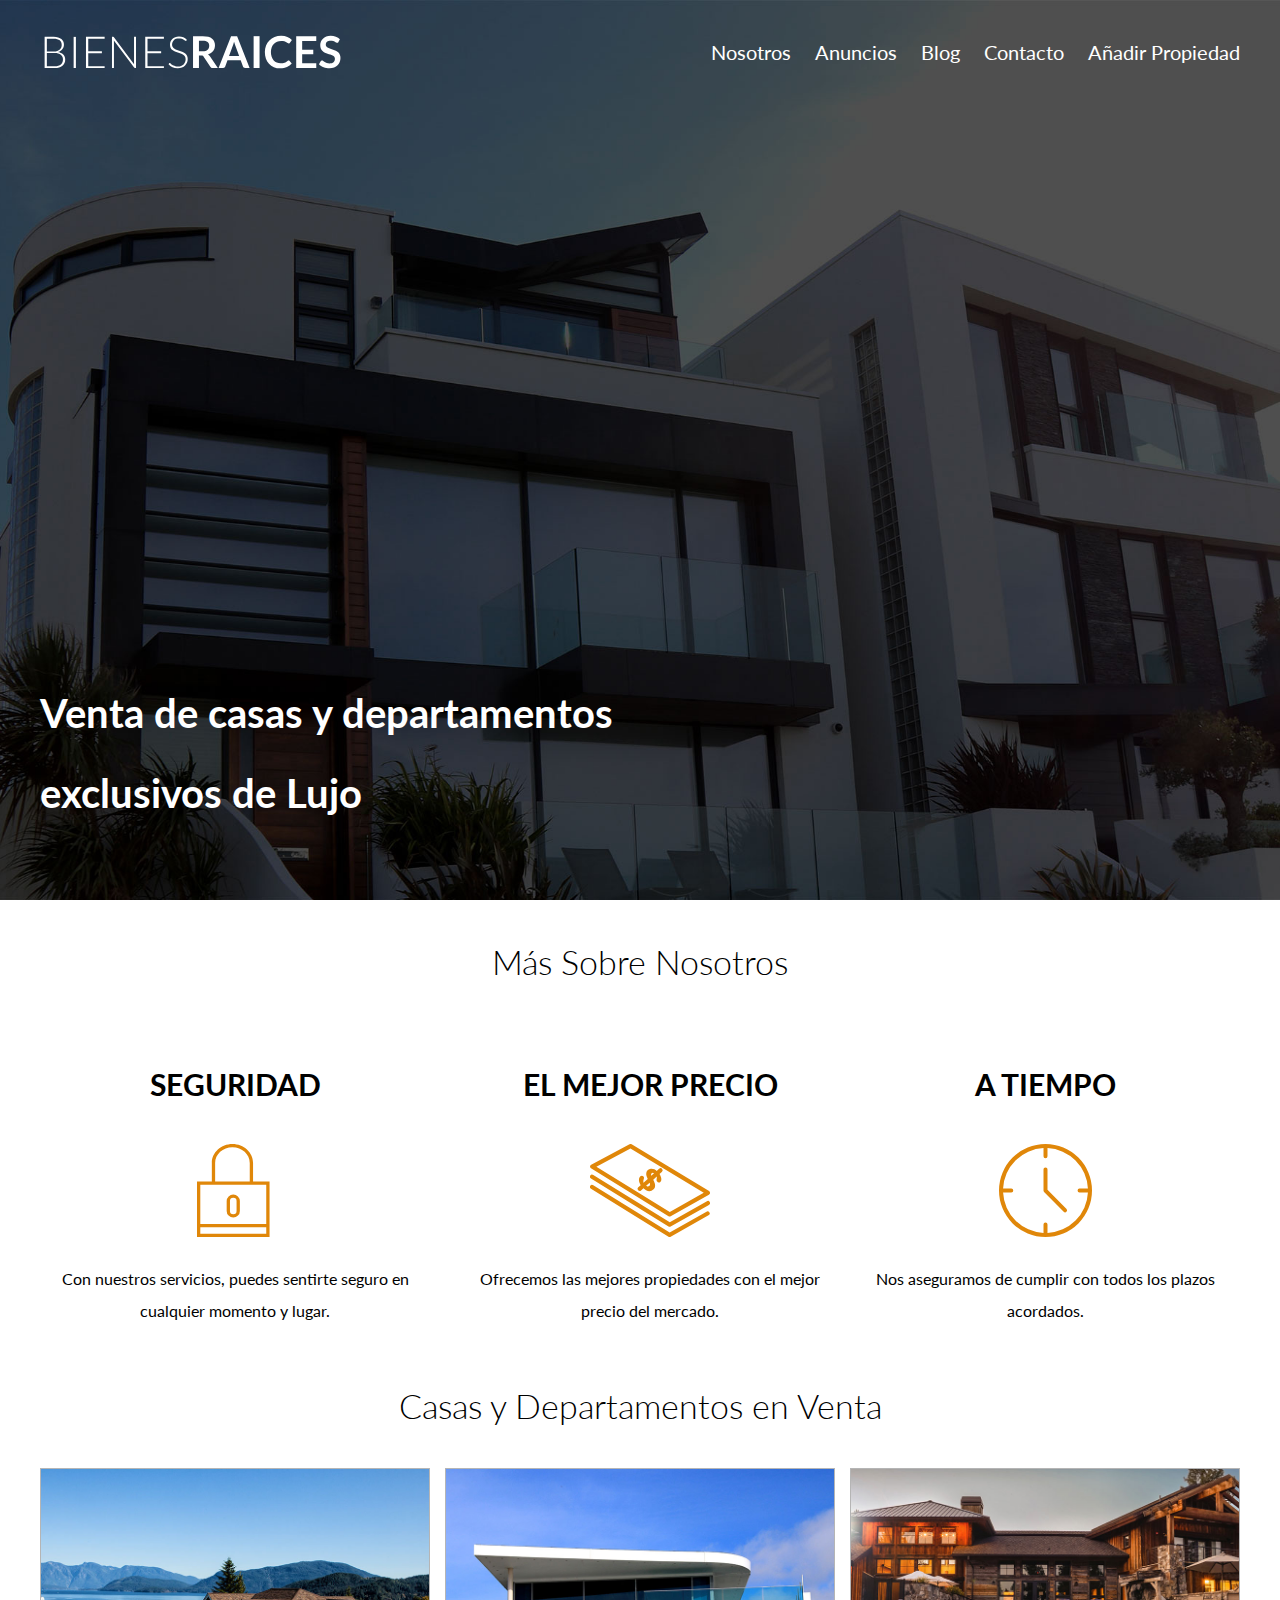
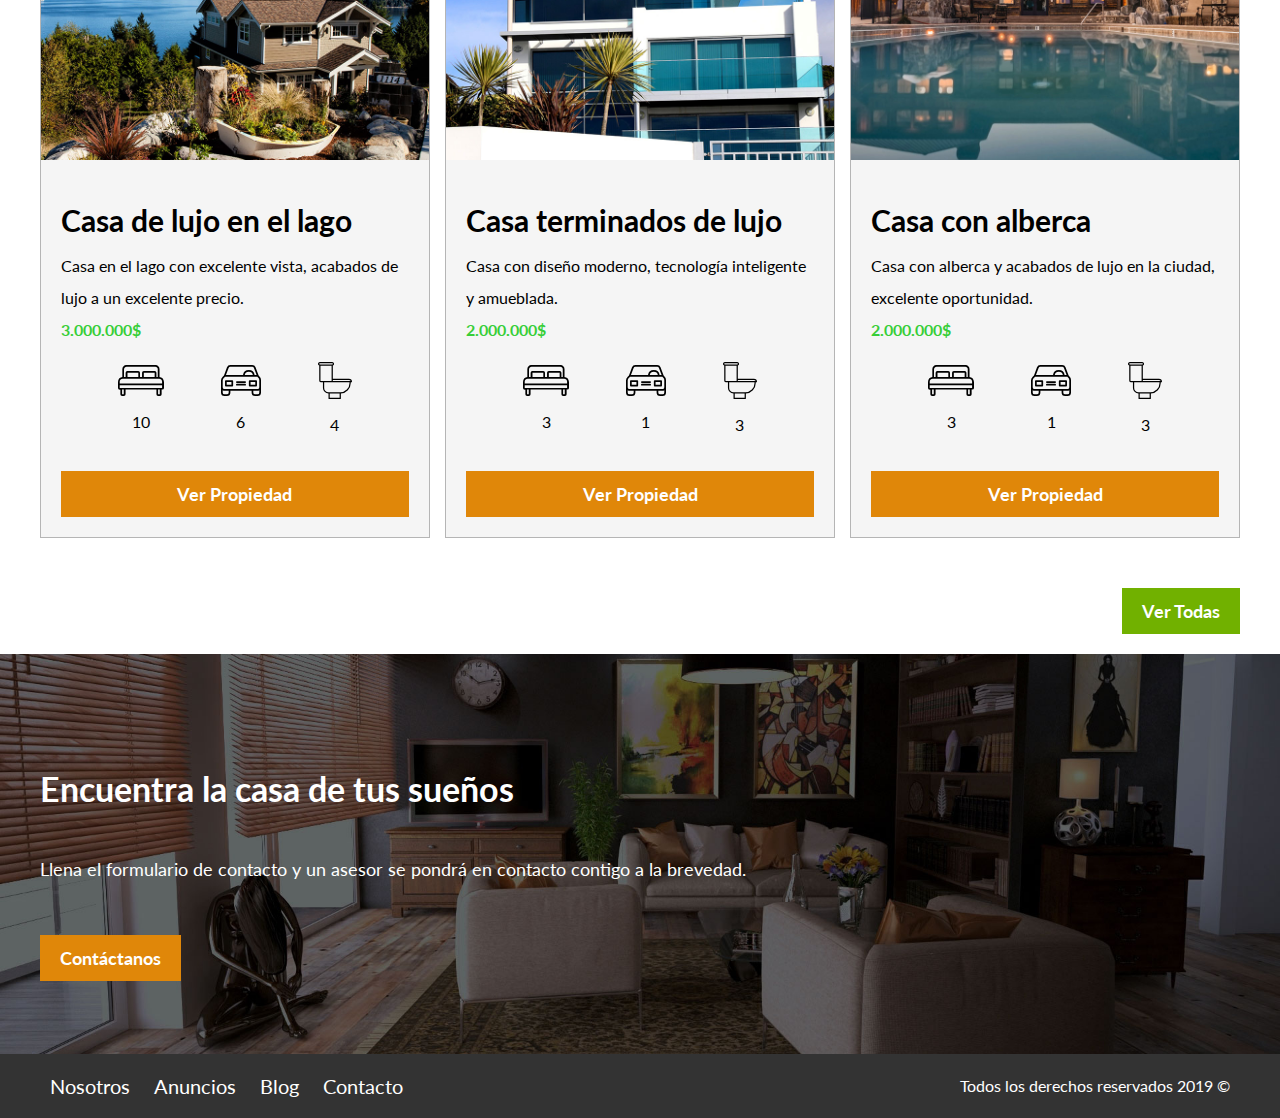
<file: Bienes Raíces/index.html>
<!DOCTYPE html>
<html lang="es">
<head>
    <meta charset="UTF-8">
    <meta http-equiv="X-UA-Compatible" content="IE=edge">
    <meta name="viewport" content="width=device-width, initial-scale=1.0">
    <title>Casas y Departamentos de Lujo</title>
    <link href="https://fonts.googleapis.com/css2?family=Lato:wght@300;400;700;900&display=swap" rel="stylesheet">
    <link rel="stylesheet" href="Css/normalize.css">
    <link rel="stylesheet" href="Css/app.css"> <!-- Mis estilos -->
</head>
<body>
    <header class="site-header inicio">
        <div class="contenedor contenido-header">
            <div class="barra">
                <img src="img/logo.svg" alt="Logo del sitio">
                <nav class="navegacion">
                    <a href="nosotros.html">Nosotros</a>
                    <a href="anuncios.html">Anuncios</a>
                    <a href="blog.html">Blog</a>
                    <a href="contacto.html">Contacto</a>
                    <a href="propiedad.html">Añadir Propiedad</a>
                </nav>
            </div>
            <h1>Venta de casas y departamentos exclusivos de Lujo</h1>
        </div>
    </header>
    
    <section class="contenedor seccion">
        <h2 class="font300 tcenter">Más Sobre Nosotros</h2>
        <div class="iconos-nosotros">
            <div class="icono"> 
                <h3>Seguridad</h3>
                <img src="img/icono1.svg" alt="Icono de Seguridad">
                <p>Con nuestros servicios, puedes sentirte seguro en cualquier momento y lugar.</p>
            </div>
            <div class="icono">
                <h3>El mejor precio</h3>
                <img src="img/icono2.svg" alt="Icono de Precio">
                <p>Ofrecemos las mejores propiedades con el mejor precio del mercado.</p>
            </div>
            <div class="icono"> 
                <h3>A tiempo</h3>
                <img src="img/icono3.svg" alt="Icono de Tiempo">
                <p>Nos aseguramos de cumplir con todos los plazos acordados.</p>
            </div>
        </div>
    </section>
    
    <main class="contenedor seccion">
        <h2 class="font300 tcenter">Casas y Departamentos en Venta</h2>
        
        <div class="contenedor-anuncio">
            <div class="anuncio">
                <img src="img/anuncio1.jpg" alt="Imagen de casa en el lago">
                <div class="contenido-anuncio">
                    <h3>Casa de lujo en el lago</h3>
                    <p class="descripcion">Casa en el lago con excelente vista, acabados de lujo a un excelente precio.</p>
                    <p class="precio">3.000.000$</p>
                    <ul class="iconito">
                        <li><img src="img/icono_dormitorio.svg" alt="Icono dormitorios"><p>10</p></li>
                        <li><img src="img/icono_estacionamiento.svg" alt="Icono estacionamiento"><p>6</p></li>
                        <li><img src="img/icono_wc.svg" alt="Icono baños"><p>4</p></li>
                    </ul>
                    <a href="#" class="boton boton-amarillo d-block">Ver Propiedad</a>
                </div>
            </div>
            <!-- Se repiten los anuncios, y serán reemplazados con datos dinámicos -->
            <div class="anuncio">
                <img src="img/anuncio2.jpg" alt="Imagen de casa en el campo">
                <div class="contenido-anuncio">
                    <h3>Casa terminados de lujo</h3>
                    <p class="descripcion">Casa con diseño moderno, tecnología inteligente y amueblada.</p>
                    <p class="precio">2.000.000$</p>
                    <ul class="iconito">
                        <li><img src="img/icono_dormitorio.svg" alt="Icono dormitorios"><p>3</p></li>
                        <li><img src="img/icono_estacionamiento.svg" alt="Icono estacionamiento"><p>1</p></li>
                        <li><img src="img/icono_wc.svg" alt="Icono baños"><p>3</p></li>
                    </ul>
                    <a href="#" class="boton boton-amarillo d-block">Ver Propiedad</a>
                </div>
            </div>
            <div class="anuncio">
                <img src="img/anuncio3.jpg" alt="Imagen de casa con alberca">
                <div class="contenido-anuncio">
                    <h3>Casa con alberca</h3>
                    <p class="descripcion">Casa con alberca y acabados de lujo en la ciudad, excelente oportunidad.</p>
                    <p class="precio">2.000.000$</p>
                    <ul class="iconito">
                        <li><img src="img/icono_dormitorio.svg" alt="Icono dormitorios"><p>3</p></li>
                        <li><img src="img/icono_estacionamiento.svg" alt="Icono estacionamiento"><p>1</p></li>
                        <li><img src="img/icono_wc.svg" alt="Icono baños"><p>3</p></li>
                    </ul>
                    <a href="#" class="boton boton-amarillo d-block">Ver Propiedad</a>
                </div>
            </div>
        </div>

        <div class="ver-todas">
            <a href="anuncios.html" class="boton boton-verde">Ver Todas</a>
        </div>
    </main>

    <section class="imagen-contacto">
        <div class="contenedor contenido-contacto">
            <h2>Encuentra la casa de tus sueños</h2>
            <p>Llena el formulario de contacto y un asesor se pondrá en contacto contigo a la brevedad.</p>
            <a href="contacto.html" class="boton boton-amarillo">Contáctanos</a>
        </div>
    </section>
    
    <footer class="footer">
        <nav class="navegacion">
            <a href="nosotros.html">Nosotros</a>
            <a href="anuncios.html">Anuncios</a>
            <a href="blog.html">Blog</a>
            <a href="contacto.html">Contacto</a>
        </nav>
        <p>Todos los derechos reservados 2019 &copy;</p>
    </footer>

    <!-- Carga el archivo JavaScript al final para que el DOM esté listo -->
    <script src="apiservice.js"></script>
</body>
</html>
</file>
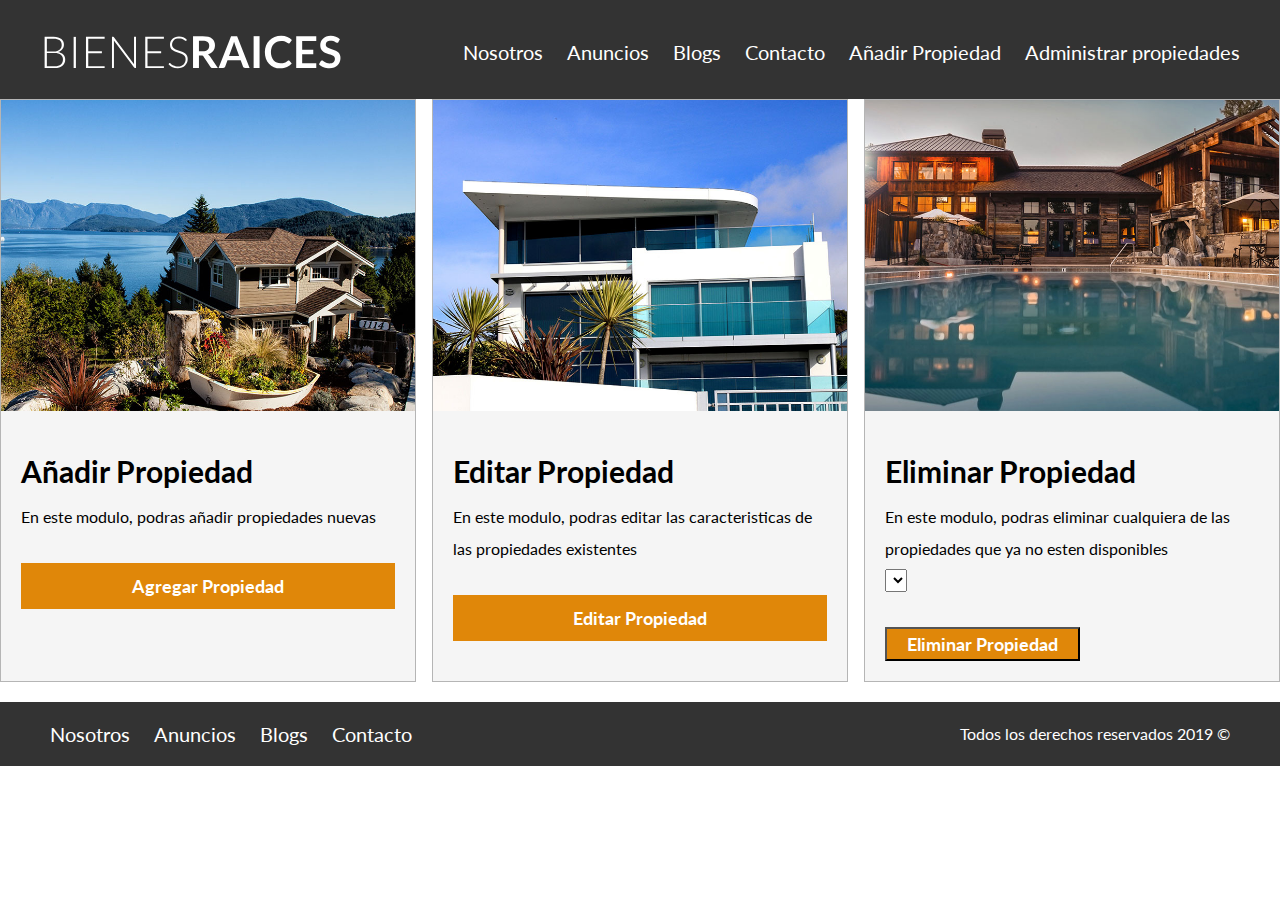
<file: Bienes Raíces/admin.html>
<!DOCTYPE html>
<html lang="en">
<head>
    <meta charset="UTF-8">
    <meta http-equiv="X-UA-Compatible" content="IE=edge">
    <meta name="viewport" content="width=device-width, initial-scale=1.0">
    <title>Document</title>
    <link href="https://fonts.googleapis.com/css2?family=Lato:wght@300;400;700;900&display=swap" rel="stylesheet">
    <link rel="stylesheet" href="Css/normalize.css">
    <link rel="stylesheet" href="Css/app.css"> <!--Mis estilos de ultimo-->
</head>
<body>
    <header class="site-header"> <!--Etiqueta para indicar que es un encabezado-->
        <div class="contenedor contenido-header">
            <div class="barra">
                <img src="img/logo.svg" alt="">
                <nav class="navegacion"> <!--  Etiqueta que se usa para indicar que es una sección de navegación-->
                    <a href="nosotros.html">Nosotros</a>
                    <a href="anuncios.html">Anuncios</a>
                    <a href="blog.html">Blogs</a>
                    <a href="contacto.html">Contacto</a>
                    <a href="propiedad.html">Añadir Propiedad</a>
                    <a href="admin.html">Administrar propiedades</a>
                </nav>
            </div>
        </div>
    </header>

    <div class="contenedor-anuncio-admin">
        <div class="anuncio">
            <img src="img/anuncio1.jpg" alt="Anuncio casa en el campo">
            <div class="contenido-anuncio">
                <h3>Añadir Propiedad</h3>
                <p>En este modulo, podras añadir propiedades nuevas</p>
                <a href="propiedad.html" class="boton boton-amarillo d-block">Agregar Propiedad</a>
            </div>   
        </div>
        
        <div class="anuncio">
            <img src="img/anuncio2.jpg" alt="Anuncio casa en el campo">
            <div class="contenido-anuncio">
                <h3>Editar Propiedad</h3>
                <p>En este modulo, podras editar las caracteristicas de las propiedades existentes</p>
                <a href="anuncio.html" class="boton boton-amarillo d-block">Editar Propiedad</a>
            </div>   
        </div>
        
        <div class="anuncio" id="eliminar">
            <img src="img/anuncio3.jpg" alt="Anuncio casa en el campo">
            <div class="contenido-anuncio">
                <h3>Eliminar Propiedad</h3>
                <p>En este modulo, podras eliminar cualquiera de las propiedades que ya no esten disponibles</p>
                <select id="select-casas">
                    <!-- Opciones serán agregadas dinámicamente -->
                </select>
                <button id="boton-eliminar" class="boton boton-amarillo d-block">Eliminar Propiedad</button>
            </div>   
        </div>
    </div>
    
    <footer class="footer"> <!--parte inferior de una seccion-->
        <nav class="navegacion">
            <a href="nosotros.html">Nosotros</a>
            <a href="anuncios.html">Anuncios</a>
            <a href="blog.html">Blogs</a>
            <a href="contacto.html">Contacto</a>
        </nav>
        <p>Todos los derechos reservados 2019 &copy</p>
    </footer>

    <script src="./apiservice.js"></script> <!-- Asegúrate de que la ruta sea correcta -->
</body>
</html>
</file>
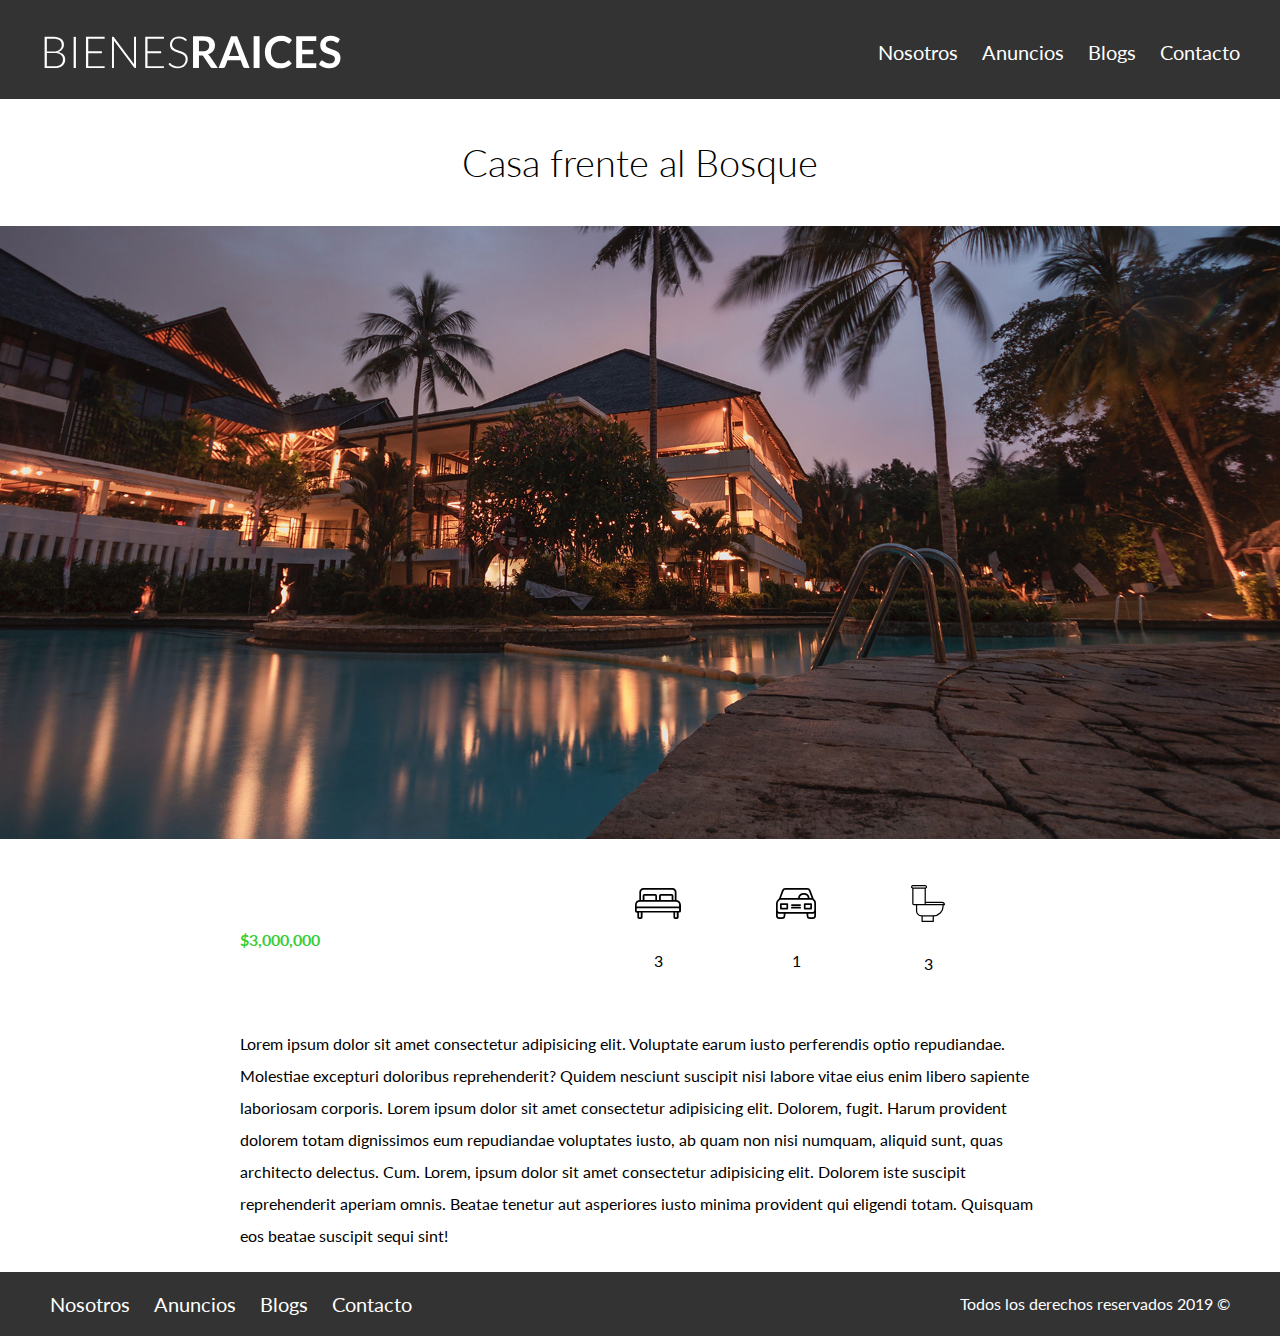
<file: Bienes Raíces/anuncio.html>
<!DOCTYPE html>
<html lang="en">
<head>
    <meta charset="UTF-8">
    <meta http-equiv="X-UA-Compatible" content="IE=edge">
    <meta name="viewport" content="width=device-width, initial-scale=1.0">
    <title>Nosotros</title>
    <link href="https://fonts.googleapis.com/css2?family=Lato:wght@300;400;700;900&display=swap" rel="stylesheet">
    <link rel="stylesheet" href="Css/normalize.css">
    <link rel="stylesheet" href="Css/app.css"> <!--Mis estilos de ultimo-->
</head>
<body>
    <header class="site-header"> <!--Etiqueta para indicar que es un encabezado-->
        
        <div class="contenedor contenido-header">
            
            
            <div class="barra">
            
                <img src="img/logo.svg" alt="">
                
                <nav class="navegacion"> <!--  Etiqueta que se usa para indicar que es una sección de navegación-->
                    <a href="nosotros.html">Nosotros</a>
                    <a href="anuncios.html">Anuncios</a>
                    <a href="blog.html">Blogs</a>
                    <a href="contacto.html">Contacto</a>
                </nav>
            
            </div>
           
        
        </div>
    
    </header>
    
    <h1 class="font300 tcenter">Casa frente al Bosque</h1>
    <img src="img/destacada.jpg" alt="">
    <main class="contenedor seccion contenido-centrado">
        <div class="resumen-propiedad">
            <p class="precio">$3,000,000</p>
            <ul class="iconito">
                <li>
                    <img src="img/icono_dormitorio.svg" alt="">
                    <p>3</p>    
                </li>
                <li>
                    <img src="img/icono_estacionamiento.svg" alt="">
                    <p>1</p>    
                </li>
                <li>
                    <img src="img/icono_wc.svg" alt="">
                    <p>3</p>    
                </li>

            </ul>
        </div>
        <p>Lorem ipsum dolor sit amet consectetur adipisicing elit. Voluptate earum iusto perferendis optio repudiandae. Molestiae 
            excepturi doloribus reprehenderit? Quidem nesciunt suscipit nisi labore vitae eius enim libero sapiente laboriosam corporis.
        Lorem ipsum dolor sit amet consectetur adipisicing elit. Dolorem, fugit. Harum provident dolorem totam dignissimos 
            eum repudiandae voluptates iusto, ab quam non nisi numquam, aliquid sunt, quas architecto delectus. Cum. Lorem, 
            ipsum dolor sit amet consectetur adipisicing elit. Dolorem iste suscipit reprehenderit aperiam omnis. 
            Beatae tenetur aut asperiores iusto minima provident qui eligendi totam. Quisquam eos beatae suscipit sequi sint!</p>

    </main>
    
    <footer class="footer"> <!--parte inferior de una seccion-->
        <nav class="navegacion">
            <a href="nosotros.html">Nosotros</a>
            <a href="anuncios.html">Anuncios</a>
            <a href="blog.html">Blogs</a>
            <a href="contacto.html">Contacto</a>
        </nav>
        <p>Todos los derechos reservados 2019 &copy</p>
    </footer>


</body>
</html>
<!--RECOMENDACIONES-->
<!--1. Siempre tener un único nombre para cada id(ya que estos se usan para modificar solo una parte especifica de la pagina)-->
</file>
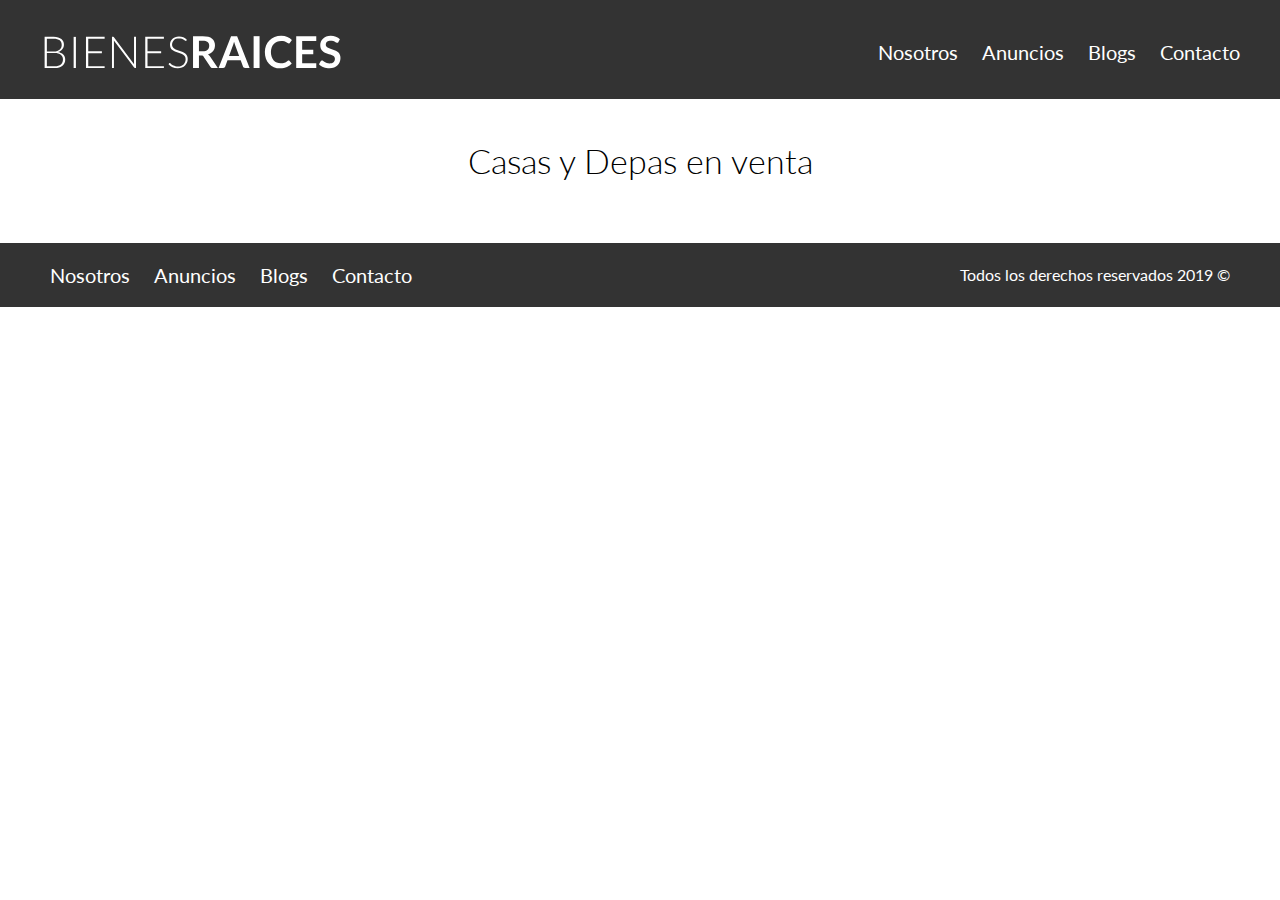
<file: Bienes Raíces/anuncios.html>
<!DOCTYPE html>
<html lang="en">
<head>
    <meta charset="UTF-8">
    <meta http-equiv="X-UA-Compatible" content="IE=edge">
    <meta name="viewport" content="width=device-width, initial-scale=1.0">
    <title>Anuncios</title>
    <link href="https://fonts.googleapis.com/css2?family=Lato:wght@300;400;700;900&display=swap" rel="stylesheet">
    <link rel="stylesheet" href="Css/normalize.css">
    <link rel="stylesheet" href="Css/app.css"> <!--Mis estilos de ultimo-->
</head>
<body>
    <header class="site-header"> <!--Etiqueta para indicar que es un encabezado-->
        <div class="contenedor contenido-header">
            <div class="barra">
                <img src="img/logo.svg" alt="">
                <nav class="navegacion"> <!--  Etiqueta que se usa para indicar que es una sección de navegación-->
                    <a href="nosotros.html">Nosotros</a>
                    <a href="anuncios.html">Anuncios</a>
                    <a href="blog.html">Blogs</a>
                    <a href="contacto.html">Contacto</a>
                </nav>
            </div>
        </div>
    </header>
    <main class="contenedor seccion">
        <h2 class="font300 tcenter">Casas y Depas en venta</h2>
        <div class="contenedor-anuncio">
            <!-- Los anuncios se cargarán aquí dinámicamente -->
        </div>
    </main>
    <footer class="footer"> <!--parte inferior de una seccion-->
        <nav class="navegacion">
            <a href="nosotros.html">Nosotros</a>
            <a href="anuncios.html">Anuncios</a>
            <a href="blog.html">Blogs</a>
            <a href="contacto.html">Contacto</a>
        </nav>
        <p>Todos los derechos reservados 2019 &copy</p>
    </footer>
    <script src="apiservice.js"></script>
</body>
</html>
</file>
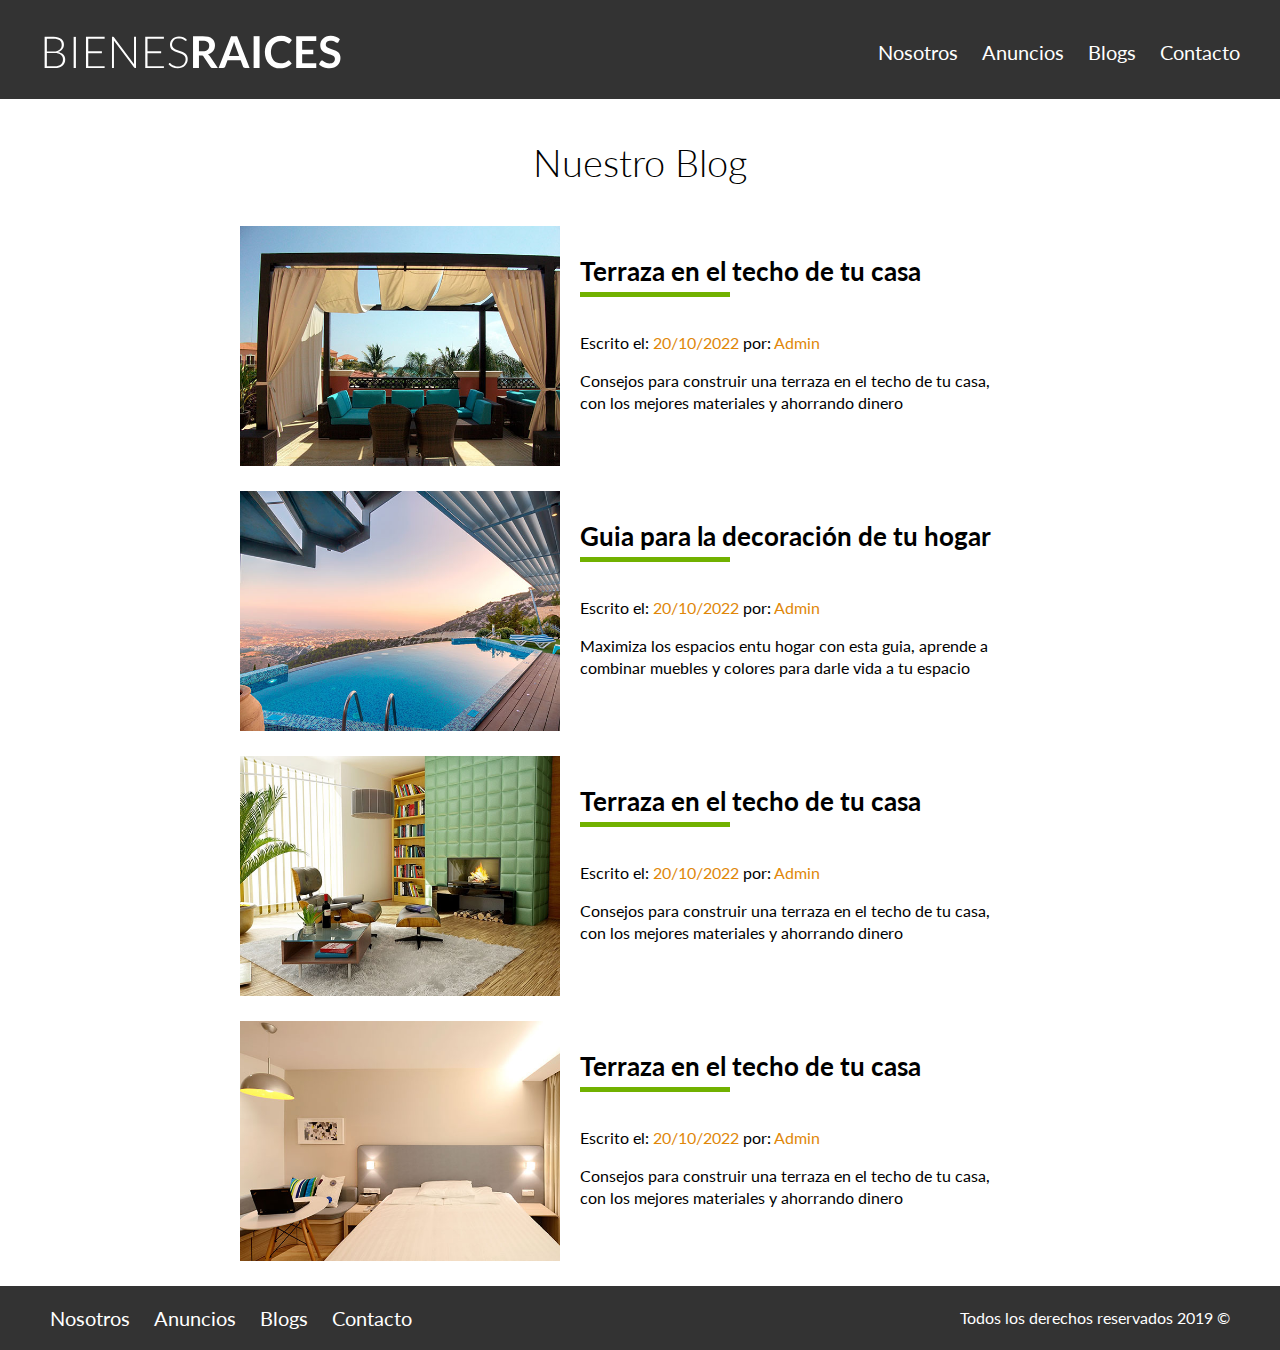
<file: Bienes Raíces/blog.html>
<!DOCTYPE html>
<html lang="en">
<head>
    <meta charset="UTF-8">
    <meta http-equiv="X-UA-Compatible" content="IE=edge">
    <meta name="viewport" content="width=device-width, initial-scale=1.0">
    <title>Nosotros</title>
    <link href="https://fonts.googleapis.com/css2?family=Lato:wght@300;400;700;900&display=swap" rel="stylesheet">
    <link rel="stylesheet" href="Css/normalize.css">
    <link rel="stylesheet" href="Css/app.css"> <!--Mis estilos de ultimo-->
</head>
<body>
    <header class="site-header"> <!--Etiqueta para indicar que es un encabezado-->
        
        <div class="contenedor contenido-header">
            
            
            <div class="barra">
            
                <img src="img/logo.svg" alt="">
                
                <nav class="navegacion"> <!--  Etiqueta que se usa para indicar que es una sección de navegación-->
                    <a href="nosotros.html">Nosotros</a>
                    <a href="anuncios.html">Anuncios</a>
                    <a href="blog.html">Blogs</a>
                    <a href="contacto.html">Contacto</a>
                </nav>
            
            </div>
           
        
        </div>
    
    </header>
    
    
    <main class="contenedor seccion contenido-centrado">
        <h1 class="font300 tcenter">Nuestro  Blog</h1>
        
        <article class="entrada-blog"> <!--secciones que hablan por si mismo-->
            <div class="imagen">
                <img src="img/blog1.jpg" alt="Entrada de blog">
            </div>
            
            <div class="texto-entrada">
                <a href="entrada.html">
                    <h4>Terraza en el techo de tu casa</h4>
                </a>
                <p>Escrito el: <span>20/10/2022</span> por: <span> Admin </span></p>
                <p>Consejos para construir una terraza en el techo de tu casa, con los mejores materiales y ahorrando dinero</p>
            </div>     
        
        </article>
        
        <article class="entrada-blog">
            <div class="imagen">
                <img src="img/blog2.jpg" alt="Entrada de blog">
            </div>
            <div class="texto-entrada">
                <a href="entrada.html">
                    <h4>Guia para la decoración de tu hogar</h4>
                </a>
                <p>Escrito el: <span>20/10/2022</span> por: <span> Admin </span></p>
                <p>Maximiza los espacios entu hogar con esta guia, aprende a combinar muebles y colores para darle vida a tu espacio</p>
            </div>
        </article>

        <article class="entrada-blog"> <!--secciones que hablan por si mismo-->
            <div class="imagen">
                <img src="img/blog3.jpg" alt="Entrada de blog">
            </div>
            
            <div class="texto-entrada">
                <a href="entrada.html">
                    <h4>Terraza en el techo de tu casa</h4>
                </a>
                <p>Escrito el: <span>20/10/2022</span> por: <span> Admin </span></p>
                <p>Consejos para construir una terraza en el techo de tu casa, con los mejores materiales y ahorrando dinero</p>
            </div>     
        
        </article>

        <article class="entrada-blog"> <!--secciones que hablan por si mismo-->
            <div class="imagen">
                <img src="img/blog4.jpg" alt="Entrada de blog">
            </div>
            
            <div class="texto-entrada">
                <a href="entrada.html">
                    <h4>Terraza en el techo de tu casa</h4>
                </a>
                <p>Escrito el: <span>20/10/2022</span> por: <span> Admin </span></p>
                <p>Consejos para construir una terraza en el techo de tu casa, con los mejores materiales y ahorrando dinero</p>
            </div>     
        
        </article>

    </main>
    
    <footer class="footer"> <!--parte inferior de una seccion-->
        <nav class="navegacion">
            <a href="nosotros.html">Nosotros</a>
            <a href="anuncios.html">Anuncios</a>
            <a href="blog.html">Blogs</a>
            <a href="contacto.html">Contacto</a>
        </nav>
        <p>Todos los derechos reservados 2019 &copy</p>
    </footer>


</body>
</html>
<!--RECOMENDACIONES-->
<!--1. Siempre tener un único nombre para cada id(ya que estos se usan para modificar solo una parte especifica de la pagina)-->
</file>
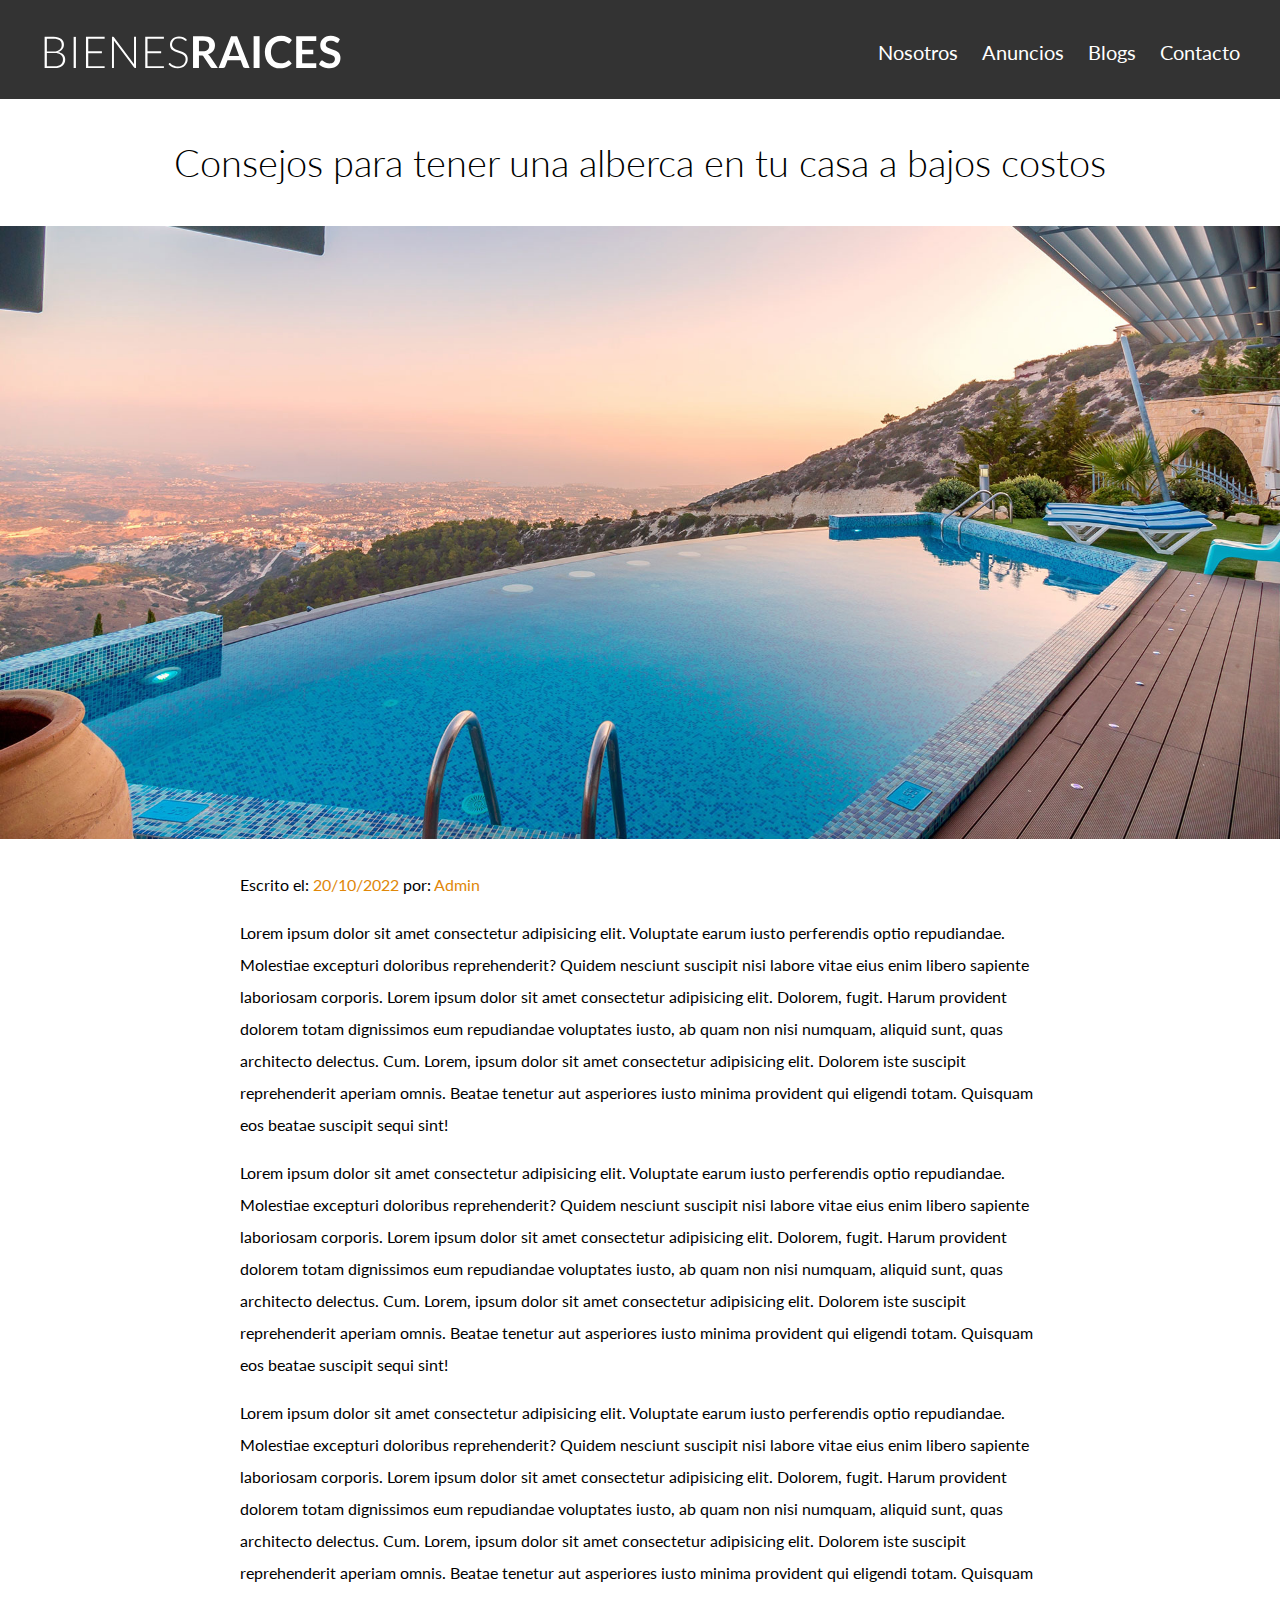
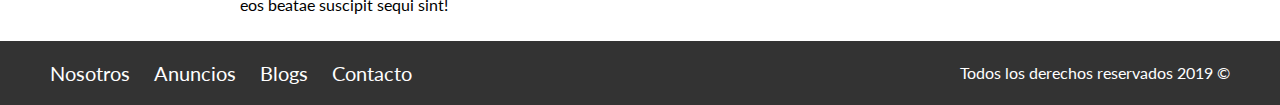
<file: Bienes Raíces/entrada.html>
<!DOCTYPE html>
<html lang="en">
<head>
    <meta charset="UTF-8">
    <meta http-equiv="X-UA-Compatible" content="IE=edge">
    <meta name="viewport" content="width=device-width, initial-scale=1.0">
    <title>Entrada</title>
    <link href="https://fonts.googleapis.com/css2?family=Lato:wght@300;400;700;900&display=swap" rel="stylesheet">
    <link rel="stylesheet" href="Css/normalize.css">
    <link rel="stylesheet" href="Css/app.css"> <!--Mis estilos de ultimo-->
</head>
<body>
    <header class="site-header"> <!--Etiqueta para indicar que es un encabezado-->
        
        <div class="contenedor contenido-header">
            
            
            <div class="barra">
            
                <img src="img/logo.svg" alt="">
                
                <nav class="navegacion"> <!--  Etiqueta que se usa para indicar que es una sección de navegación-->
                    <a href="nosotros.html">Nosotros</a>
                    <a href="anuncios.html">Anuncios</a>
                    <a href="blog.html">Blogs</a>
                    <a href="contacto.html">Contacto</a>
                </nav>
            
            </div>
           
        
        </div>
    
    </header>
    
    <h1 class="font300 tcenter">Consejos para tener una alberca en tu casa a bajos costos</h1>
    <img src="img/destacada2.jpg" alt="">
    <main class="contenedor seccion contenido-centrado texto-entrada">
        <p>Escrito el: <span>20/10/2022</span> por: <span> Admin </span></p>

        <p>Lorem ipsum dolor sit amet consectetur adipisicing elit. Voluptate earum iusto perferendis optio repudiandae. Molestiae 
            excepturi doloribus reprehenderit? Quidem nesciunt suscipit nisi labore vitae eius enim libero sapiente laboriosam corporis.
        Lorem ipsum dolor sit amet consectetur adipisicing elit. Dolorem, fugit. Harum provident dolorem totam dignissimos 
            eum repudiandae voluptates iusto, ab quam non nisi numquam, aliquid sunt, quas architecto delectus. Cum. Lorem, 
            ipsum dolor sit amet consectetur adipisicing elit. Dolorem iste suscipit reprehenderit aperiam omnis. 
            Beatae tenetur aut asperiores iusto minima provident qui eligendi totam. Quisquam eos beatae suscipit sequi sint!</p>
        <p>Lorem ipsum dolor sit amet consectetur adipisicing elit. Voluptate earum iusto perferendis optio repudiandae. Molestiae 
                excepturi doloribus reprehenderit? Quidem nesciunt suscipit nisi labore vitae eius enim libero sapiente laboriosam corporis.
            Lorem ipsum dolor sit amet consectetur adipisicing elit. Dolorem, fugit. Harum provident dolorem totam dignissimos 
                eum repudiandae voluptates iusto, ab quam non nisi numquam, aliquid sunt, quas architecto delectus. Cum. Lorem, 
                ipsum dolor sit amet consectetur adipisicing elit. Dolorem iste suscipit reprehenderit aperiam omnis. 
                Beatae tenetur aut asperiores iusto minima provident qui eligendi totam. Quisquam eos beatae suscipit sequi sint!</p>
        <p>Lorem ipsum dolor sit amet consectetur adipisicing elit. Voluptate earum iusto perferendis optio repudiandae. Molestiae 
                    excepturi doloribus reprehenderit? Quidem nesciunt suscipit nisi labore vitae eius enim libero sapiente laboriosam corporis.
                Lorem ipsum dolor sit amet consectetur adipisicing elit. Dolorem, fugit. Harum provident dolorem totam dignissimos 
                    eum repudiandae voluptates iusto, ab quam non nisi numquam, aliquid sunt, quas architecto delectus. Cum. Lorem, 
                    ipsum dolor sit amet consectetur adipisicing elit. Dolorem iste suscipit reprehenderit aperiam omnis. 
                    Beatae tenetur aut asperiores iusto minima provident qui eligendi totam. Quisquam eos beatae suscipit sequi sint!</p>

    </main>
    
    <footer class="footer"> <!--parte inferior de una seccion-->
        <nav class="navegacion">
            <a href="nosotros.html">Nosotros</a>
            <a href="anuncios.html">Anuncios</a>
            <a href="blog.html">Blogs</a>
            <a href="contacto.html">Contacto</a>
        </nav>
        <p>Todos los derechos reservados 2019 &copy</p>
    </footer>


</body>
</html>
<!--RECOMENDACIONES-->
<!--1. Siempre tener un único nombre para cada id(ya que estos se usan para modificar solo una parte especifica de la pagina)-->
</file>
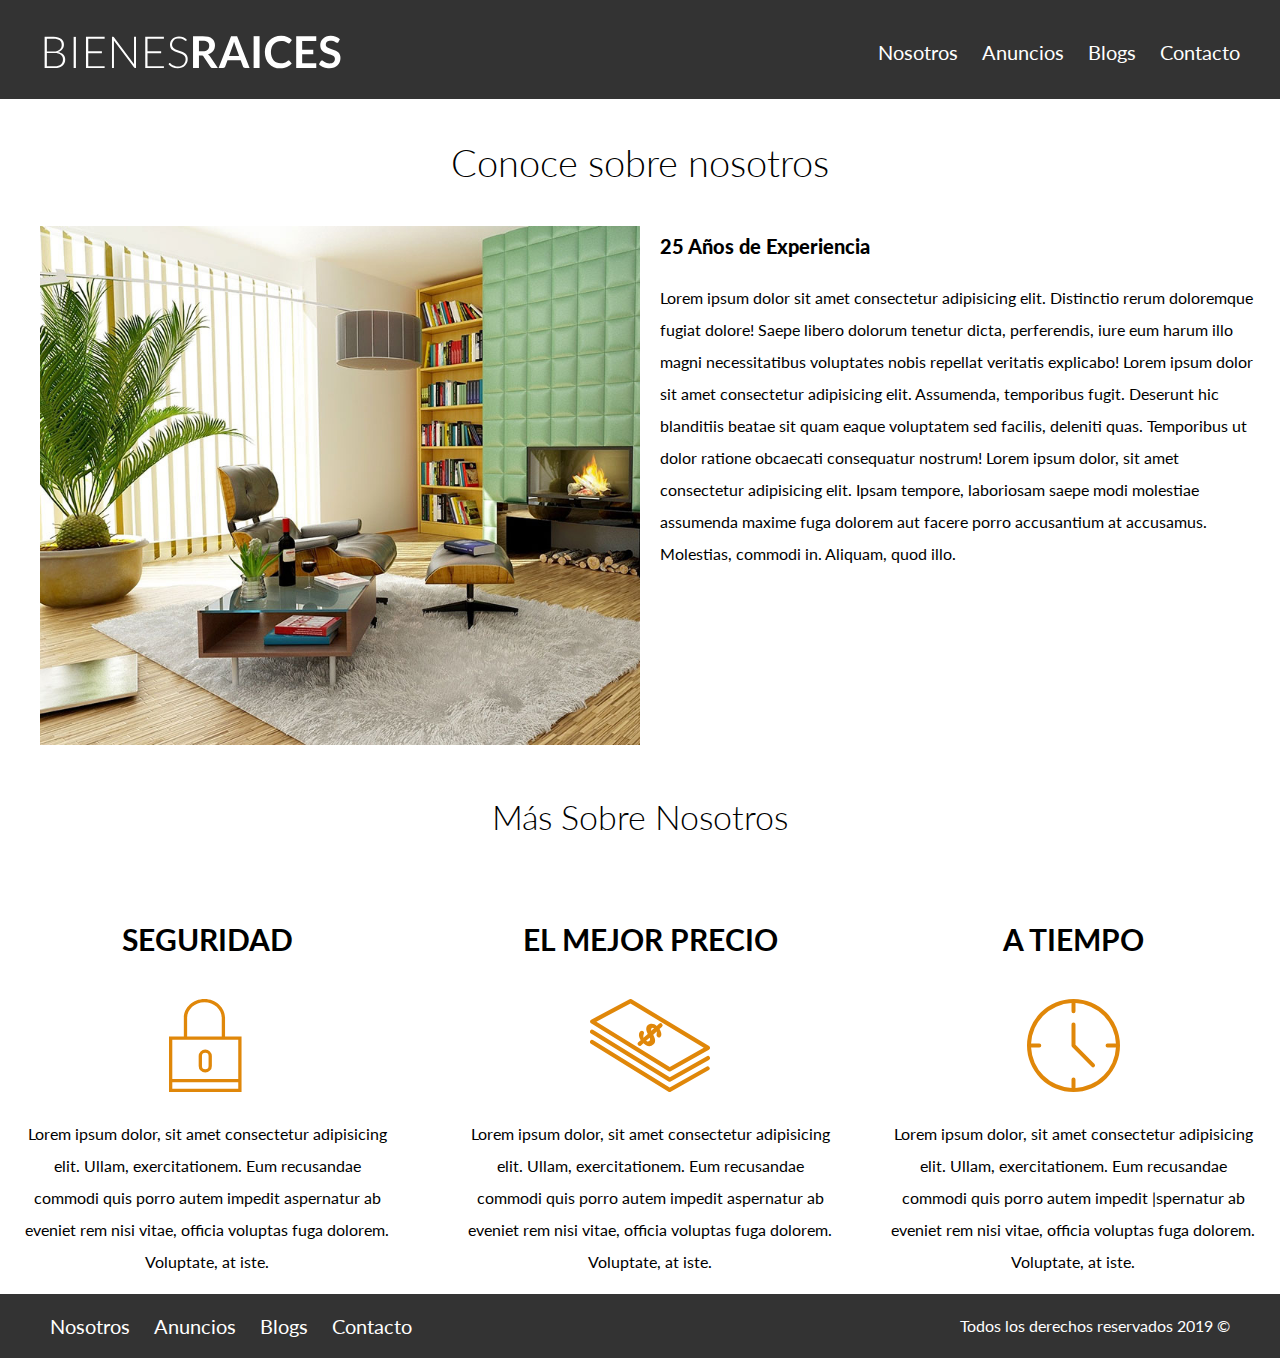
<file: Bienes Raíces/nosotros.html>
<!DOCTYPE html>
<html lang="en">
<head>
    <meta charset="UTF-8">
    <meta http-equiv="X-UA-Compatible" content="IE=edge">
    <meta name="viewport" content="width=device-width, initial-scale=1.0">
    <title>Nosotros</title>
    <link href="https://fonts.googleapis.com/css2?family=Lato:wght@300;400;700;900&display=swap" rel="stylesheet">
    <link rel="stylesheet" href="Css/normalize.css">
    <link rel="stylesheet" href="Css/app.css"> <!--Mis estilos de ultimo-->
</head>
<body>
    <header class="site-header"> <!--Etiqueta para indicar que es un encabezado-->
        
        <div class="contenedor contenido-header">
            
            
            <div class="barra">
            
                <img src="img/logo.svg" alt="">
                
                <nav class="navegacion"> <!--  Etiqueta que se usa para indicar que es una sección de navegación-->
                    <a href="nosotros.html">Nosotros</a>
                    <a href="anuncios.html">Anuncios</a>
                    <a href="blog.html">Blogs</a>
                    <a href="contacto.html">Contacto</a>
                </nav>
            
            </div>
           
        
        </div>
    
    </header>
    
    <main class="contenedor">
        <h1 class="font300 tcenter">Conoce sobre nosotros</h1>
        <div class="contenido-nosotros">
            <div class="imagen">
                <img src="img/nosotros.jpg" alt="imagen sobe¿re nosotros">
            </div>
            <div class="texto-nosotros">
                <blockquote>25 Años de Experiencia</blockquote>
                <p>Lorem ipsum dolor sit amet consectetur adipisicing elit. Distinctio 
                rerum doloremque fugiat dolore! Saepe libero dolorum tenetur 
                dicta, perferendis, iure eum harum illo magni necessitatibus voluptates nobis 
                repellat veritatis explicabo! Lorem ipsum dolor sit amet consectetur adipisicing elit. Assumenda, 
                temporibus fugit. Deserunt hic blanditiis beatae 
                sit quam eaque voluptatem sed facilis, deleniti quas. Temporibus ut dolor ratione 
                obcaecati consequatur nostrum! Lorem ipsum dolor, sit amet consectetur adipisicing elit. 
                Ipsam tempore, laboriosam saepe modi molestiae assumenda maxime 
                fuga dolorem aut facere porro accusantium at accusamus. Molestias, commodi in. Aliquam,
                quod illo.</p>
            </div>
        </div>
    </main>
    <h2 class="font300 tcenter">Más Sobre Nosotros</h2>
        
        <div class="iconos-nosotros">
            <div class="icono"> 
                <h3>Seguridad</h3>
                <img src="img/icono1.svg" alt="candado">
                <p>Lorem ipsum dolor, sit amet consectetur adipisicing 
                elit. Ullam, exercitationem. Eum recusandae commodi quis porro autem impedit
                aspernatur ab eveniet rem nisi vitae, officia voluptas fuga dolorem. Voluptate, at iste.</p>
            </div>
            
            <div class="icono">
                <h3>El mejor precio</h3>
                <img src="img/icono2.svg" alt="">
                <p>Lorem ipsum dolor, sit amet consectetur adipisicing 
                elit. Ullam, exercitationem. Eum recusandae commodi quis porro autem impedit
                aspernatur ab eveniet rem nisi vitae, officia voluptas fuga dolorem. Voluptate, at iste.</p>
            </div>

            <div class="icono"> 
                <h3>A tiempo</h3>
                <img src="img/icono3.svg" alt="">
                <p>Lorem ipsum dolor, sit amet consectetur adipisicing 
                elit. Ullam, exercitationem. Eum recusandae commodi quis porro autem impedit 
                |spernatur ab eveniet rem nisi vitae, officia voluptas fuga dolorem. Voluptate, at iste.</p>
            </div>
            
        </div>
    </section>
    <footer class="footer"> <!--parte inferior de una seccion-->
        <nav class="navegacion">
            <a href="nosotros.html">Nosotros</a>
            <a href="anuncios.html">Anuncios</a>
            <a href="blog.html">Blogs</a>
            <a href="contacto.html">Contacto</a>
        </nav>
        <p>Todos los derechos reservados 2019 &copy</p>
    </footer>


</body>
</html>
<!--RECOMENDACIONES-->
<!--1. Siempre tener un único nombre para cada id(ya que estos se usan para modificar solo una parte especifica de la pagina)-->
</file>
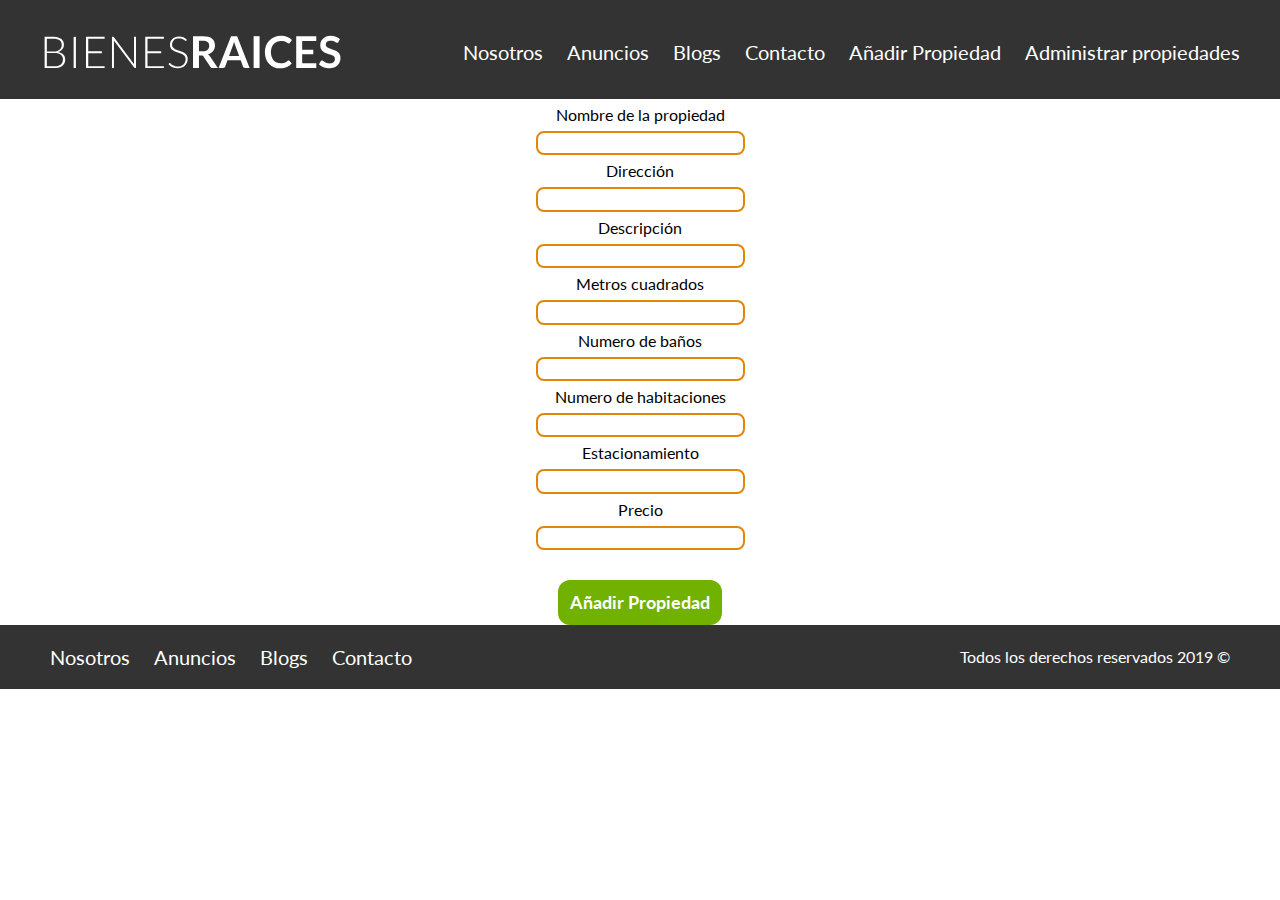
<file: Bienes Raíces/propiedad.html>
<!DOCTYPE html>
<html lang="en">
<head>
    <meta charset="UTF-8">
    <meta http-equiv="X-UA-Compatible" content="IE=edge">
    <meta name="viewport" content="width=device-width, initial-scale=1.0">
    <title>Document</title>
    <link href="https://fonts.googleapis.com/css2?family=Lato:wght@300;400;700;900&display=swap" rel="stylesheet">
    <link rel="stylesheet" href="Css/normalize.css">
    <link rel="stylesheet" href="Css/app.css"> <!--Mis estilos de ultimo-->
</head>
<body>
    <header class="site-header"> <!--Etiqueta para indicar que es un encabezado-->
        <div class="contenedor contenido-header">
            <div class="barra">
                <img src="img/logo.svg" alt="">
                <nav class="navegacion"> <!--  Etiqueta que se usa para indicar que es una sección de navegación-->
                    <a href="nosotros.html">Nosotros</a>
                    <a href="anuncios.html">Anuncios</a>
                    <a href="blog.html">Blogs</a>
                    <a href="contacto.html">Contacto</a>
                    <a href="propiedad.html">Añadir Propiedad</a>
                    <a href="admin.html">Administrar propiedades</a>
                </nav>
            </div>
        </div>
    </header>

    <form id="property-form" class="property-form">
        <p>Nombre de la propiedad</p>
        <input type="text" id="property-name">

        <p>Dirección</p>
        <input type="text" id="property-address">

        <p>Descripción</p>
        <input type="text" id="property-description">

        <p>Metros cuadrados</p>
        <input type="number" id="property-meters">

        <p>Numero de baños</p>
        <input type="number" id="property-baths">

        <p>Numero de habitaciones</p>
        <input type="number" id="property-rooms">

        <p>Estacionamiento</p>
        <input type="number" id="property-parking">
        
        <p>Precio</p>
        <input type="number" id="property-price">

        <button type="submit" class="boton boton-verde">Añadir Propiedad</button>
    </form>
    
    <footer class="footer"> <!--parte inferior de una seccion-->
        <nav class="navegacion">
            <a href="nosotros.html">Nosotros</a>
            <a href="anuncios.html">Anuncios</a>
            <a href="blog.html">Blogs</a>
            <a href="contacto.html">Contacto</a>
        </nav>
        <p>Todos los derechos reservados 2019 &copy</p>
    </footer>

    <script src="./apiservice.js"></script>
    <script>
        document.getElementById('property-form').addEventListener('submit', async function(event) {
            event.preventDefault();

            const houseData = {
                title: document.getElementById('property-name').value,
                location: document.getElementById('property-address').value,
                description: document.getElementById('property-description').value,
                price: parseFloat(document.getElementById('property-price').value),
                rooms: parseInt(document.getElementById('property-rooms').value),
                bathrooms: document.getElementById('property-baths').value,
                parking: parseInt(document.getElementById('property-parking').value),
                size: parseInt(document.getElementById('property-meters').value),
            };

            await crearCasa(houseData);
            document.getElementById('property-form').reset();
            window.location.href = 'admin.html';
        });
    </script>
</body>
</html>
</file>
<file: Bienes Raíces/Css/app.css>
*, *:before, *:after {
    box-sizing: inherit;
  }
  
html{
    font-size: 62.5%;/*UN REM VALE 16PX, por lo tanto si le decimos al programa que tome el 
    62.5% de ese tamaño se nos hará más facil calcular cuanto equivale cada rem ya que cada rem ahora va a valer 10px*/
    box-sizing: border-box;
}
body{
    font-family: 'Lato', sans-serif; /*la fuente por default de nuestra pagina*/
    font-size: 1.6rem; /*el tamaño por default de la fuente de nuestra pagina*/
    line-height: 2;

}
/*---------------------------------------------------------------- GLOBALES ----------------------------------------------------------------------------------------------------------------------------------------------*/
.contenedor{
    max-width: 120rem; /*el ancho maximo que van a tomar nuestros item
    (si un elemento tiene 100rem como tamaño se quedará así, si es más grande solo tendrá 120 rem como tamaño)*/
    margin: 0 auto 0 auto; /*margenes entre items*/
}

img{
    max-width: 100%;
}

h1{
    font-size: 3.8rem;
}

h2{
    font-size: 3.4rem;
}

h3{
    font-size: 3rem;
}
h4{
    font-size: 2.6rem;
}

/*----------------------------------------------------------------UTILIDADES ----------------------------------------------------------------------------------------------------------------------------------------------*/
.seccion{
    margin-top: 2rem;
    margin-bottom: 2rem
    
}
.font300{
    font-weight: 300;
}
.tcenter{
    text-align: center
}
.d-block{
    display: block!important;
}
.contenido-centrado{
    max-width: 80rem;
}

/*---------------------------------------------------------------- HEADER ----------------------------------------------------------------------------------------------------------------------------------------------*/
.contenido-header{
    height: 100%; /*Para que podamos aprovechar todo el header*/
    display: flex; /*Habilitamos el flex (Alinear horizontalmente por default)*/
    flex-direction: column; /*Alineamos verticalmente*/
    justify-content: space-between; /*Espacio entre items*/
    
}
.contenido-header h1{
    color: white;
    padding-bottom:2rem;
    max-width: 60rem;
    line-height: 2; /*espacio entre lineas*/
    font-size: 4rem;
}
.site-header{
    background-color: #333333;
    padding-bottom: 2rem;
    padding-top: 1.5rem;
}

.site-header.inicio{
    background-image: url(../img/header.jpg);
    background-position: center center;
    background-size: cover;
    height: 100vh; /*view por heigth*/
    min-height: 60rem;
}
.barra{
    display: flex;
    justify-content: space-between; /*space-evenly, flex-end, flex star, space-around*/
    align-items: center;/*alineacion entre los items*/
    padding-top: 1rem; /*margen top*/
}

/*---------------------------------------------------------------- NAVEGACIÓN ---------------------------------------------------------------------------------------------------------------------------------------------*/
.navegacion a {
    color: rgba(255, 255, 255, 1);
    text-decoration: none;
    font-size: 2rem;
    margin-right: 2rem;
}


.navegacion a:hover{
    color: bisque;
}
.navegacion a:last-of-type{
    margin: 0;
}

.iconos-nosotros{
    display: flex;
    justify-content: space-between;
   
}
.icono:last-of-type{
    margin-left: 0;
    margin-right: 2rem;
}


.icono{
    flex-basis: calc(30% - 1rem);
    text-align: center; 
    margin-left: 2rem;
}

.icono h3{
    text-transform: uppercase; /*Capitalize para la primera letra mayúscula*/
}
.contenedor-anuncio{
    display: flex;
    justify-content: space-between;
    flex-wrap: wrap;
    

}
.contenedor-anuncio-admin{
    display: flex;
    justify-content: space-between;
    flex-wrap: wrap;
    

}
.anuncio{
    flex: 0 0 calc(33.3% - 1rem);/*crecer - disminuir - base*/
    
    border: 0.1rem solid #B5B5B5; /*Solid es el tipo de borde*/
    background-color: #f5f5f5;
    margin-bottom: 2rem;
    
}
.contenido-anuncio{
    padding: 2rem;
}

.contenido-anuncio h3, .contenido-anuncio p{
    margin: 0;
}
.precio {
    color: rgb(56, 206, 56);
    font-weight: 700;
}
/*---------------------------------------------------------------- BOTONES ----------------------------------------------------------------------------------------------------------------------------------------------*/
.boton{
    text-decoration: none;/*para quitarle la rayita del enlace*/
    color: #ffffff;
    font-size: 1.8rem;
    font-weight: 700;
    padding: 0.5rem 2rem;
    margin-top: 3rem;
    display: inline-block;
    text-align: center;
}
.boton-amarillo{
    background-color: #E08709;
}
.boton-verde{
    background-color: #71b100;
}

.ver-todas{
    display: flex;
    justify-content: flex-end;
}

.bañito{
    display: flex;
    justify-content: space-between;
}

.imagen-contacto{
    height: 40rem;
    background-image: url(../img/encuentra.jpg);
    background-position: center center;
    background-size: cover;
    display: flex;
    align-items: center;
}
.contenido-contacto{
    flex: 1;
    color: #ffffff;
 
}
.contenido-contacto p{
    font-size: 1.8rem;

}
.iconito{
    list-style: none;
    padding: 0;
    display: flex;
    justify-content: space-evenly;
    align-items: center;
    text-align: center;
    max-width: 50rem;
    flex: 1;
}

/*----------------------------------------------------------------PARTE INFERIOR ----------------------------------------------------------------------------------------------------------------------------------------------*/

.seccion-inferior{
    display: flex;
    justify-content: space-between;
}

.seccion-inferior .blog{
    flex-basis: 60%;
}

.seccion-inferior .testimoniales{
    flex-basis: calc(40% - 2rem);
}
.entrada-blog {
    display: flex;
    line-height: 2.2rem;
    margin-bottom: 2rem;
}
.entrada-blog h4{
    color: #000000;
   
}
.texto-entrada{
    text-decoration: none;
}

.entrada-blog:last-of-type{
    margin-bottom: 0;
}
.entrada-blog .imagen{
    flex-basis: 40%;
}

.entrada-blog .texto-entrada{
    flex-basis: calc(60% - 3rem);
    padding-left: 2rem;
}

.texto-entrada h4::after{
    content: '';
    display: block;
    width: 15rem;
    height: .5rem;
    background-color: #71b100;
    margin-top: 1rem;
}
.texto-entrada a{
    text-decoration: none;
}

.texto-entrada span{
    color: #E08709;
}

/*[base64]*/
.testimonial{
    background-color: #71b100;
    font-size: 2.4rem;
    padding: 2em;
    color: #ffffff;
    border-radius: 2rem;
}
.testimonial p{
    text-align: right;
}
.testimonial blockquote::before{
    content: '';
    background-image: url(../img/comilla.svg);
    width:4rem ;
    height: 4rem;
    display: block;
    position: absolute;
    left: -2rem;
}

.testimonial blockquote{
    position: relative;
    padding-left: 5rem;
    font-weight: 300;
}
.footer{
    background-color: #333;
    display: flex;
    justify-content: space-between;
    align-items: center;
    padding-left: 5rem;
}
.footer p{
    color: #ffffff;
    padding-right: 5rem;
}

/*[base64]*/

.contenido-nosotros{
    display: grid;
    grid-template-columns: 50% 50%;
    grid-column-gap: 2rem;
}
.texto-nosotros blockquote{
    font-weight: 900;
    font-size: 2rem;
    margin: 0;
}

.resumen-propiedad{
    display: flex;
    justify-content: space-between;
    align-items: center;
}

/*[base64]*/

.property-form {
    display: flex;
    flex-direction: column;
    justify-content: center;
    place-items: center;
}

.property-form p {
    margin: 0;
}

.property-form input {
    border-radius: 8px;
    border-color: #E08709;
    border-style: solid;
}

.property-form input:focus {
    border-color: #71b100;
}

.property-form button {
    border-radius: 12px;
    border: none;
    padding: 12px;
}

.property-form button:hover {
    background-color: #E08709;
}

.property-form select {
    border-radius: 8px;
    border-color: #E08709;
    border-style: solid;
    background-color: #ffffff;
}










/*h1{
    color:blueviolet; para el color de la fuente
    font-size: 50px; para el tamaño de la fuente
}
h2{
    color:brown
}

#site-header {
    background-color: yellow; Para modificar código especifico(id)
}

#site-header {
    background-color: gray;
    
}
.encabezado {
    
    color: green;
}
.site-header.inicio {
    background: url(../img/header.jpg);
}

.encabezado {
    color: indigo; Para modificar código especifico(class)
}
.mayuscula{
    text-transform: uppercase;
}*/
</file>
